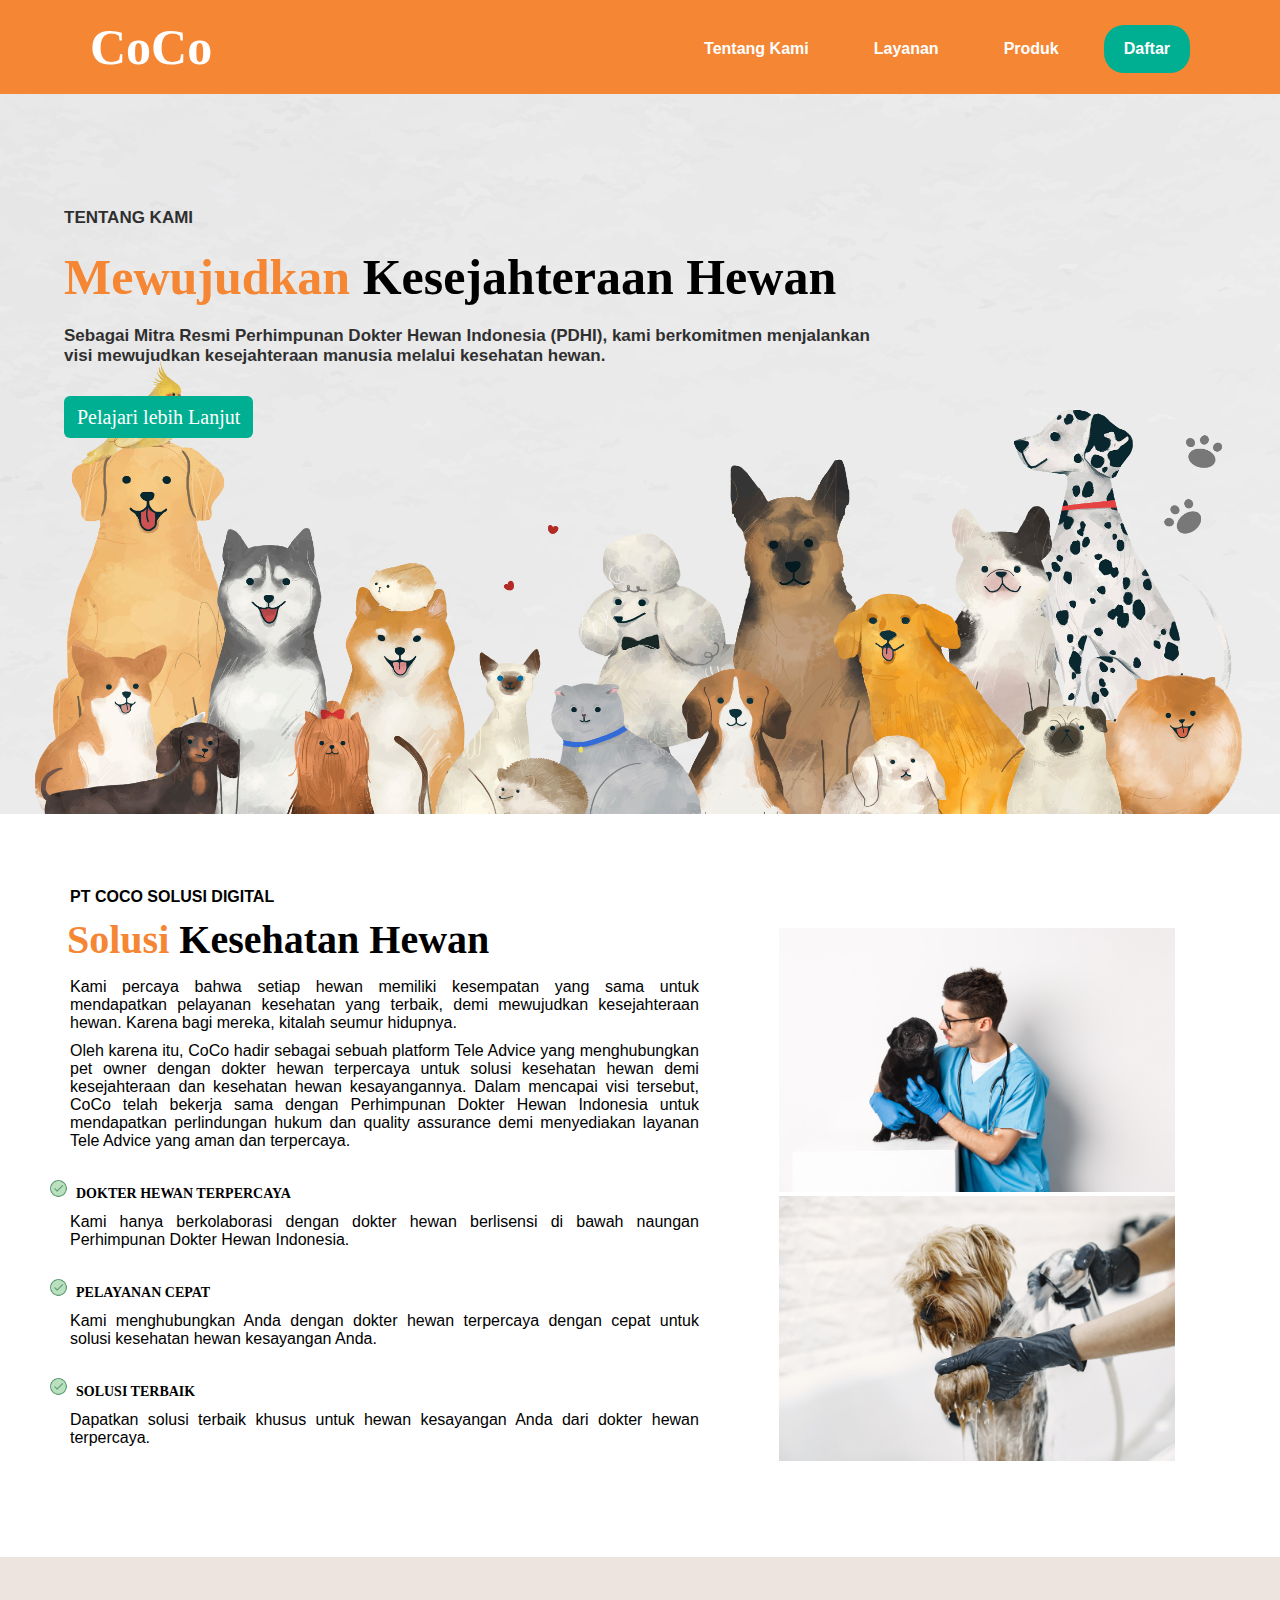
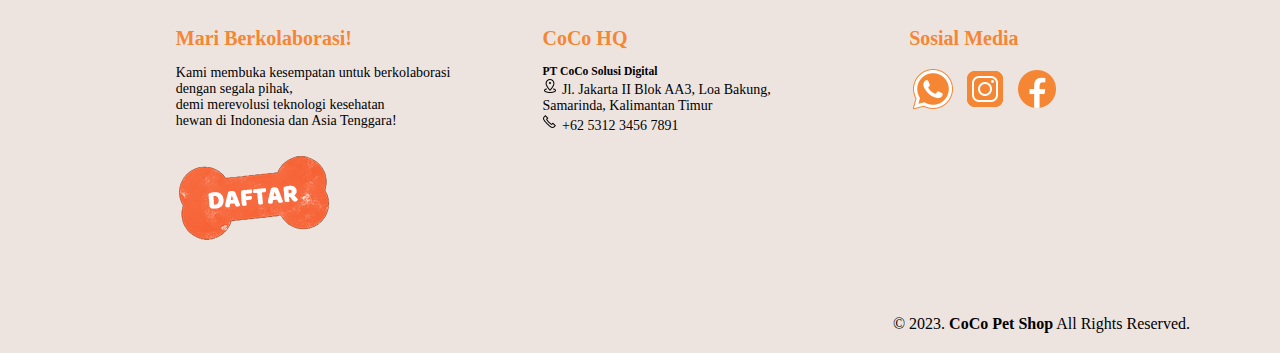
<file: Post Test 2/index.html>
<!DOCTYPE html>
<html lang="en">
<head>
    <meta charset="UTF-8">
    <meta http-equiv="X-UA-Compatible" content="IE=edge">
    <meta name="viewport" content="width=device-width, initial-scale=1.0">
    <title>Tentang Kami - CoCo.</title>
    <link rel="stylesheet" href="style.css">
</head>
<body>

    <!-- navbar -->
    <nav>
        <div class="luar">
            <div class="logo"><a href="index.html">CoCo</a></div>
            <div class="menu">
                <ul>
                    <li><a href="#tentang">Tentang Kami</a></li>
                    <li><a href="layanan.html">Layanan</a></li>
                    <li><a href="produk.html">Produk</a></li>
                    <li><a href="daftar.html" class="btn-hijau">Daftar</a></li>
                </ul>
            </div>
        </div>
    </nav>

    <!-- beranda -->
    <div id="beranda">
        <div class="background"><img src="bgpetshop.jpg" width="100%">
            <div class="konten">
                <p class="pr">TENTANG KAMI</p>
                <h1><span style="color: #F58634;">Mewujudkan</span> Kesejahteraan Hewan</h1>
                <p class="pr">Sebagai Mitra Resmi Perhimpunan Dokter Hewan Indonesia (PDHI), kami 
                berkomitmen menjalankan <br> visi mewujudkan kesejahteraan manusia melalui kesehatan hewan.</p>
                <div class="button">
                    <a href="#tentang">Pelajari lebih Lanjut</a>
                </div>
            </div>
        </div>
    </div>

    <!-- menu tentang kami -->
    <section id="tentang">
        <div class="kolom">
            <p><b>PT COCO SOLUSI DIGITAL</b></p>
            <h2><span style="color: #F58634;">Solusi</span> Kesehatan Hewan</h2>
            <p>Kami percaya bahwa setiap hewan memiliki kesempatan yang sama untuk mendapatkan pelayanan
            kesehatan yang terbaik, demi mewujudkan kesejahteraan hewan. Karena bagi mereka, kitalah
            seumur hidupnya.</p>
            <p>Oleh karena itu, CoCo hadir sebagai sebuah platform Tele Advice yang menghubungkan pet
            owner dengan dokter hewan terpercaya untuk solusi kesehatan hewan demi kesejahteraan dan kesehatan
            hewan kesayangannya. Dalam mencapai visi tersebut, CoCo telah bekerja sama dengan Perhimpunan
            Dokter Hewan Indonesia untuk mendapatkan perlindungan hukum dan quality assurance demi menyediakan
            layanan Tele Advice yang aman dan terpercaya.</p>
            <h3><img src="icons8-checkmark-30.png" class="ikon">DOKTER HEWAN TERPERCAYA</h3>
            <p>Kami hanya berkolaborasi dengan dokter hewan berlisensi di bawah naungan Perhimpunan Dokter Hewan Indonesia.</p>
            <h3><img src="icons8-checkmark-30.png" class="ikon">PELAYANAN CEPAT</h3>
            <p>Kami menghubungkan Anda dengan dokter hewan terpercaya dengan cepat untuk solusi kesehatan hewan kesayangan Anda.</p>
            <h3><img src="icons8-checkmark-30.png" class="ikon">SOLUSI TERBAIK</h3>
            <p>Dapatkan solusi terbaik khusus untuk hewan kesayangan Anda dari dokter hewan terpercaya.</p>
        </div>
        <div class="foto">
            <img src="dokter-hewan.jpg" width="100%">
            <img src="pet-grooming.jpg" width="100%">
        </div>
    </section>

    <!-- footer -->
    <footer>
        <div class="luar">
            <div class="footer">
                <div class="footer-section">
                    <div class="kontak">
                        <h3>Mari Berkolaborasi!</h3>
                        <p class="daftar">Kami membuka kesempatan untuk berkolaborasi dengan segala pihak, <br> demi merevolusi teknologi kesehatan <br> hewan di Indonesia dan Asia Tenggara!</p>
                        <a href="daftar.html"><img src="daftar.png"></a>
                    </div>
                </div>
                <div class="footer-section">
                    <div class="alamat">
                        <h3>CoCo HQ</h3>
                        <h5>PT CoCo Solusi Digital</h5>
                        <p><img src="icons8-place-marker-16.png"> Jl. Jakarta II Blok AA3, Loa Bakung, Samarinda, Kalimantan Timur</p>
                        <p><img src="icons8-phone-16.png"> +62 5312 3456 7891</p>
                    </div>
                </div>
                <div class="footer-section">
                    <div class="sosmed">
                        <h3>Sosial Media</h3>
                        <a href=""><img src="icons8-whatsapp-48.png"></a>
                        <a href=""><img src="icons8-instagram-48.png"></a>
                        <a href=""><img src="icons8-facebook-48.png"></a>
                    </div>
                </div>
            </div>
            <div id="copyright">
                <div class="luar">
                    &copy; 2023. <b>CoCo Pet Shop</b> All Rights Reserved.
                </div>
            </div>
        </div>
    </footer>
</body>
</html>
</file>
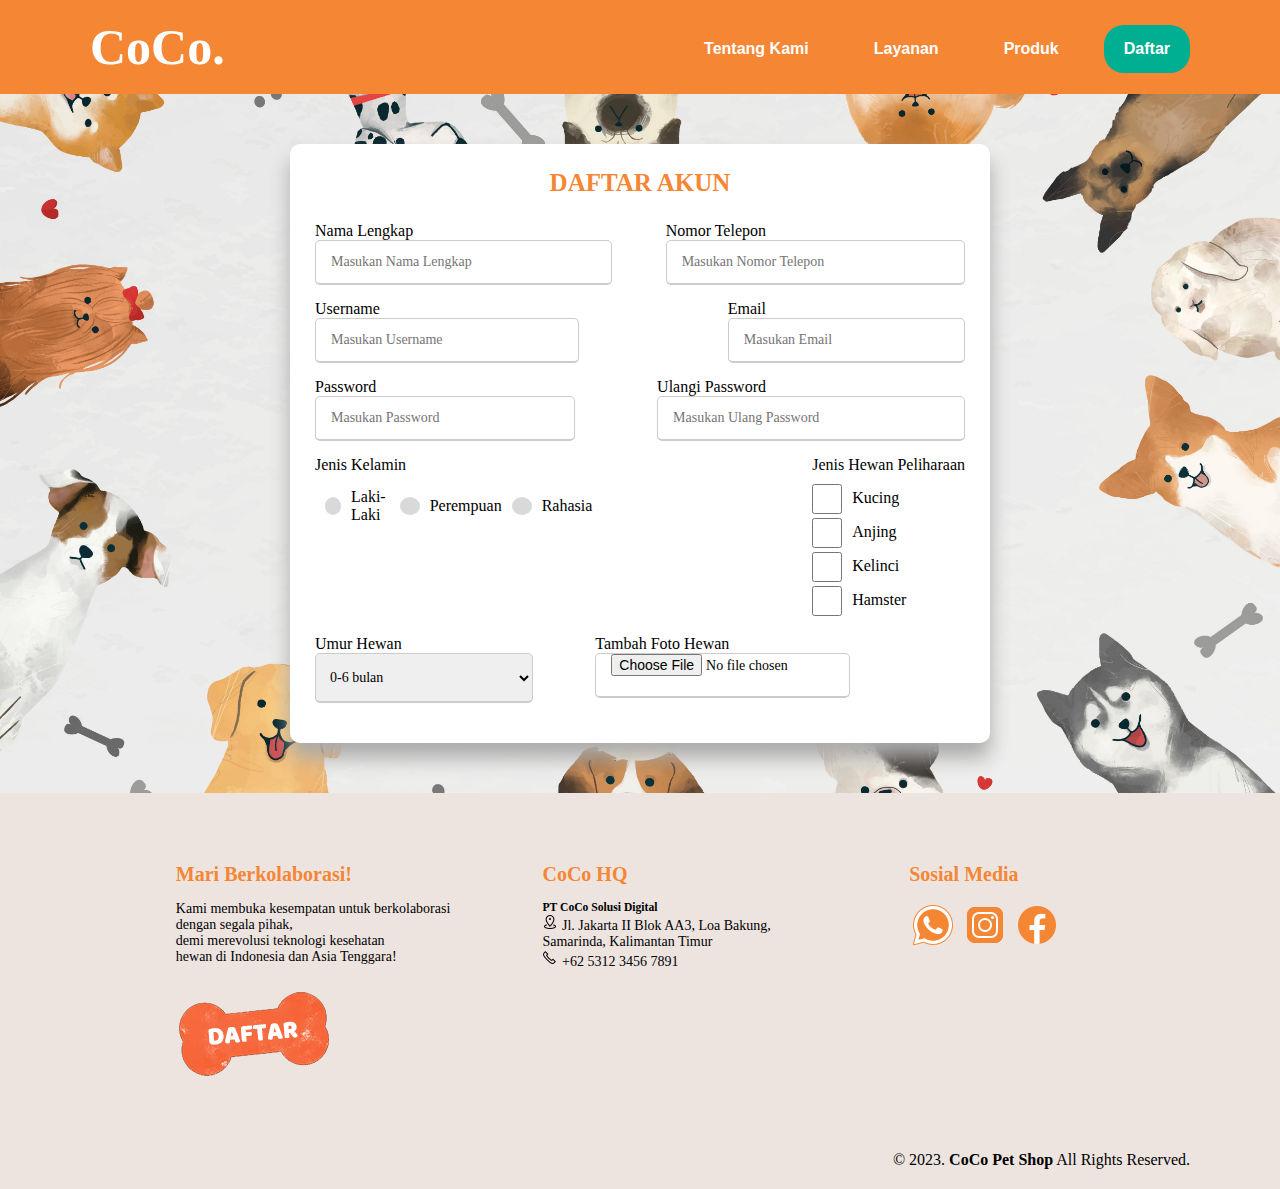
<file: Post Test 2/daftar.html>
<!DOCTYPE html>
<html lang="en">
<head>
    <meta charset="UTF-8">
    <meta http-equiv="X-UA-Compatible" content="IE=edge">
    <meta name="viewport" content="width=device-width, initial-scale=1.0">
    <title>Daftar Akun</title>
    <link rel="stylesheet" href="style.css">
    <link rel="stylesheet" href="daftar.css">
</head>
<body>
        
    <!-- navbar -->
    <nav>
        <div class="luar">
            <div class="logo"><a href="index.html">CoCo.</a></div>
            <div class="menu">
                <ul>
                    <li><a href="index.html">Tentang Kami</a></li>
                    <li><a href="layanan.html">Layanan</a></li>
                    <li><a href="produk.html">Produk</a></li>
                    <li><a href="daftar.html" class="btn-hijau">Daftar</a></li>
                </ul>
            </div>
        </div>
    </nav>

    <!-- daftar -->
    <section id="daftar">
        <div class="wrapper">
            <div class="sales-box">
                <div class="title">DAFTAR AKUN</div>
                <form action="regis">
                    <div class="data-user">
                        <div class="input-box">
                            <span class="details">Nama Lengkap</span>
                            <input type="text" placeholder="Masukan Nama Lengkap" required>
                        </div>
                        <div class="input-box">
                            <span class="details">Nomor Telepon</span>
                            <input type="text" placeholder="Masukan Nomor Telepon" required>
                        </div>
                        <div class="input-box">
                            <span class="details">Username</span>
                            <input type="text" placeholder="Masukan Username" required>
                        </div>
                        <div class="input-box">
                            <span class="details">Email</span>
                            <input type="email" placeholder="Masukan Email" required>
                        </div>
                        <div class="input-box">
                            <span class="details">Password</span>
                            <input type="password" placeholder="Masukan Password" required>
                        </div>
                        <div class="input-box">
                            <span class="details">Ulangi Password</span>
                            <input type="password" placeholder="Masukan Ulang Password" required>
                        </div>

                        <div class="data-diri">
                            <input type="radio" name="gender" id="dot-1">
                            <input type="radio" name="gender" id="dot-2">
                            <input type="radio" name="gender" id="dot-3">
                            <span class="gender-title">Jenis Kelamin</span>
                            <div class="category">
                                <label for="dot-1">
                                    <span class="dot one"></span>
                                    <span class="gender">Laki-Laki</span>
                                </label>
                                <label for="dot-2">
                                    <span class="dot two"></span>
                                    <span class="gender">Perempuan</span>
                                </label>
                                <label for="dot-3">
                                    <span class="dot three"></span>
                                    <span class="gender">Rahasia</span>
                                </label>
                            </div>
                        </div>
                        <div class="input-box">
                            <span class="details">Jenis Hewan Peliharaan</span>
                            <div class="top">
                                <input class="checkbox" type="checkbox" id="kucing">
                                <label class="check" for="kucing">Kucing</label>
                            </div>
                            <div>
                                <input class="checkbox" type="checkbox" id="anjing">
                                <label class="check" for="anjing">Anjing</label>
                            </div>
                            <div>
                                <input class="checkbox" type="checkbox" id="kelinci">
                                <label class="check" for="kelinci">Kelinci</label>
                            </div>
                            <div>
                                <input class="checkbox2" type="checkbox" id="hamster">
                                <label class="check" for="hamster">Hamster</label>
                            </div>
                        </div>
                        <div class="input-box">
                            <span class="details">Umur Hewan</span>
                            <select class="select" name="umurhewan" required>
                                <option>0-6 bulan</option>
                                <option>7 bulan - 2 tahun</option>
                                <option>3 - 6 tahun</option>
                                <option>7 - 10 tahun</option>
                                <option>11 - 14 tahun</option>
                                <option>15+ tahun</option>
                            </select>
                        </div>
                        <div class="input-box">
                            <span class="details">Tambah Foto Hewan</span>
                            <label class="button-img">
                                <input type="file" name="gambar" required>
                            </label>
                        </div>
                        <div class="button">
                            <input type="submit" value="Daftar">
                        </div>
                    </div>
                </form>
            </div>
        </div>
    </section>

    <!-- footer -->
    <footer>
        <div class="luar">
            <div class="footer">
                <div class="footer-section">
                    <div class="kontak">
                        <h3>Mari Berkolaborasi!</h3>
                        <p class="daftar">Kami membuka kesempatan untuk berkolaborasi dengan segala pihak, <br> demi merevolusi teknologi kesehatan <br> hewan di Indonesia dan Asia Tenggara!</p>
                        <a href=""><img src="daftar.png"></a>
                    </div>
                </div>
                <div class="footer-section">
                    <div class="alamat">
                        <h3>CoCo HQ</h3>
                        <h5>PT CoCo Solusi Digital</h5>
                        <p><img src="icons8-place-marker-16.png"> Jl. Jakarta II Blok AA3, Loa Bakung, Samarinda, Kalimantan Timur</p>
                        <p><img src="icons8-phone-16.png"> +62 5312 3456 7891</p>
                    </div>
                </div>
                <div class="footer-section">
                    <div class="sosmed">
                        <h3>Sosial Media</h3>
                        <a href=""><img src="icons8-whatsapp-48.png"></a>
                        <a href=""><img src="icons8-instagram-48.png"></a>
                        <a href=""><img src="icons8-facebook-48.png"></a>
                    </div>
                </div>
            </div>
            <div id="copyright">
                <div class="luar">
                    &copy; 2023. <b>CoCo Pet Shop</b> All Rights Reserved.
                </div>
            </div>
        </div>
    </footer>
</body>
</html>
</file>
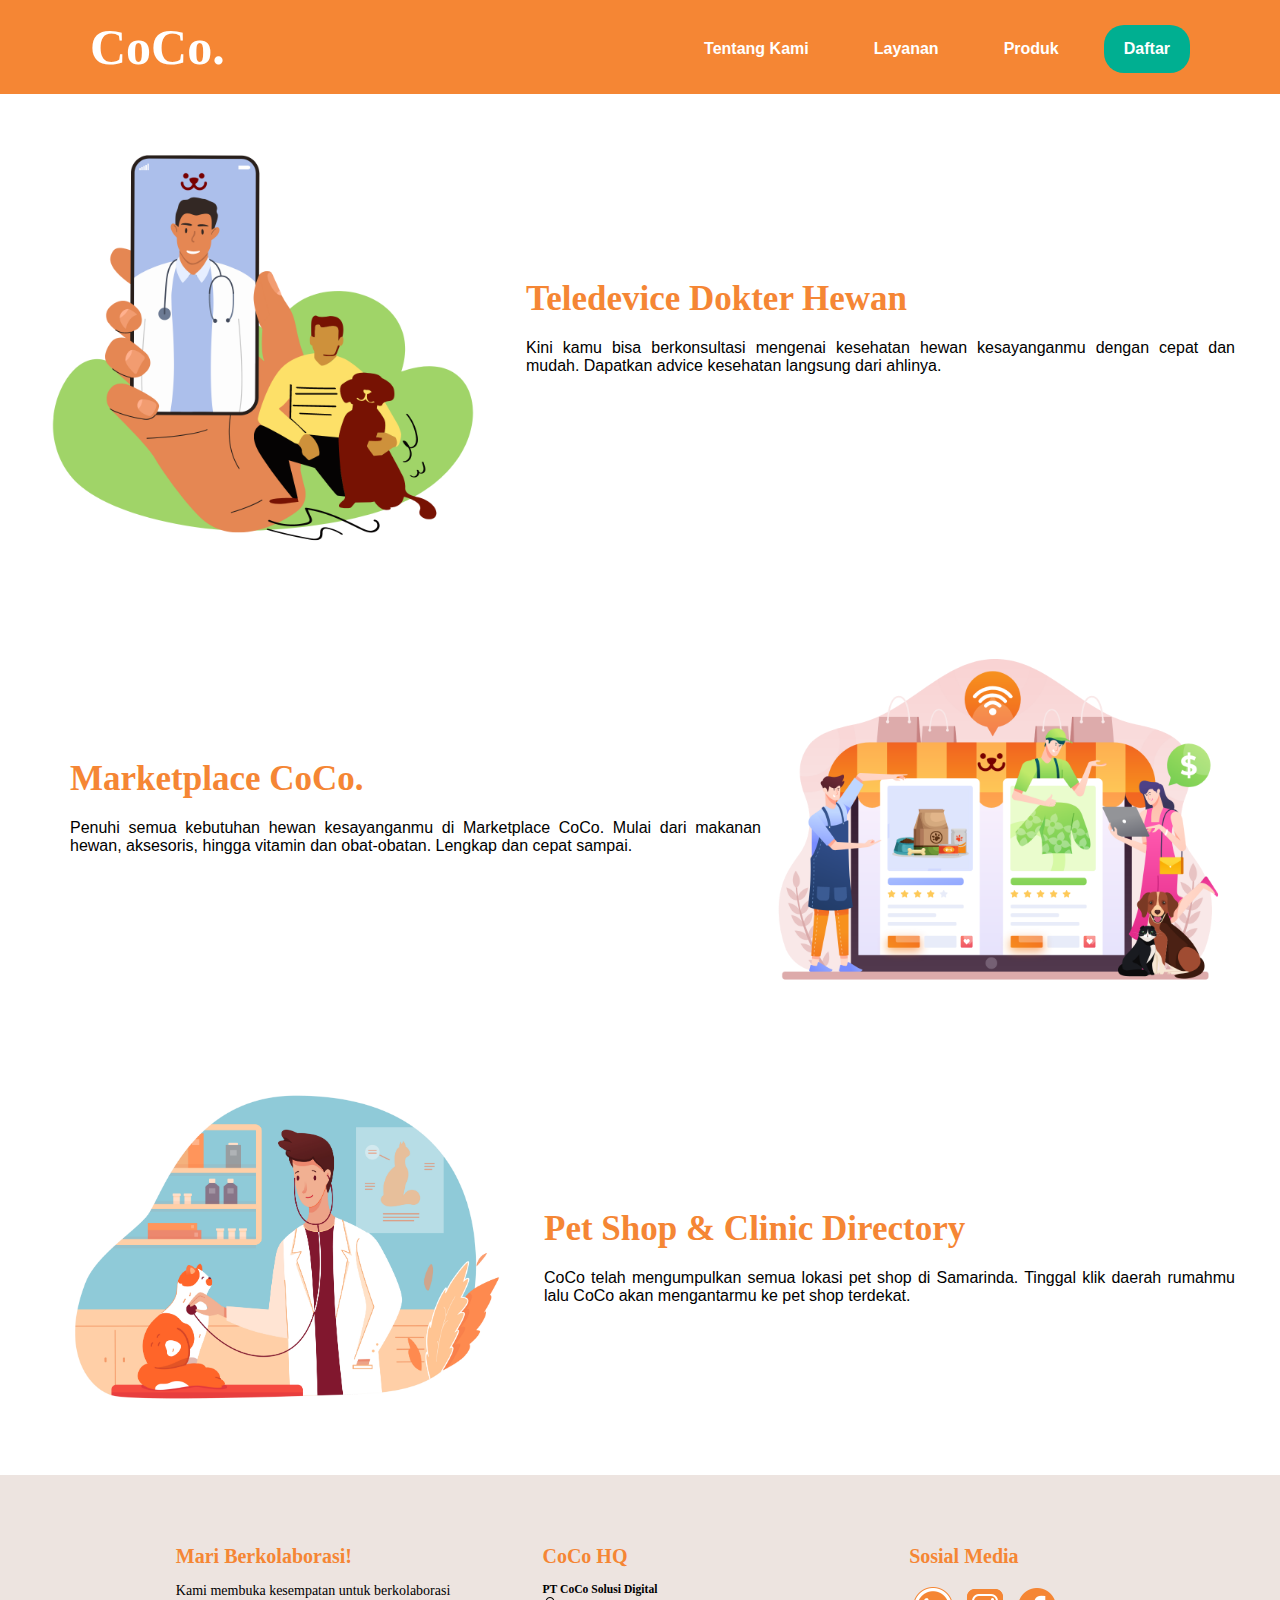
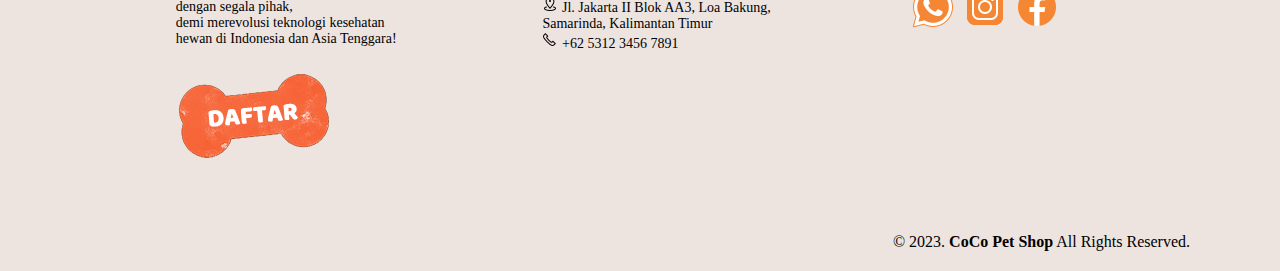
<file: Post Test 2/layanan.html>
<!DOCTYPE html>
<html lang="en">
<head>
    <meta charset="UTF-8">
    <meta http-equiv="X-UA-Compatible" content="IE=edge">
    <meta name="viewport" content="width=device-width, initial-scale=1.0">
    <title>Layanan</title>
    <link rel="stylesheet" href="style.css">
</head>
<body>
    
    <!-- navbar -->
    <nav>
        <div class="luar">
            <div class="logo"><a href="index.html">CoCo.</a></div>
            <div class="menu">
                <ul>
                    <li><a href="index.html">Tentang Kami</a></li>
                    <li><a href="layanan.html">Layanan</a></li>
                    <li><a href="produk.html">Produk</a></li>
                    <li><a href="daftar.html" class="btn-hijau">Daftar</a></li>
                </ul>
            </div>
        </div>
    </nav>

    <!-- layanan dokter hewan -->
    <section id="drhewan">
        <img src="Icon-Web-1.png" width="40%">
        <div class="kolom">
            <h1> <a href="btn-hijau"></a> Teledevice Dokter Hewan</h1>
            <p>Kini kamu bisa berkonsultasi mengenai kesehatan hewan kesayanganmu dengan cepat dan mudah. Dapatkan advice kesehatan langsung dari ahlinya.</p>
        </div>
    </section>

    <!-- layanan produk -->
    <section id="produk">
        <div class="kolom">
            <h1>Marketplace CoCo.</h1>
            <p>Penuhi semua kebutuhan hewan kesayanganmu di Marketplace CoCo. Mulai dari makanan hewan, aksesoris, hingga vitamin dan obat-obatan. Lengkap dan cepat sampai.</p>
        </div>
        <img src="Icon-Web-2.png" width="40%">
    </section>

    <!-- layanan pet clinic -->
    <section id="petclinic">
        <img src="Icon-Web-3.jpg" width="40%">
        <div class="kolom">
            <h1>Pet Shop & Clinic Directory</h1>
            <p>CoCo telah mengumpulkan semua lokasi pet shop di Samarinda. Tinggal klik daerah rumahmu lalu CoCo akan mengantarmu ke pet shop terdekat.</p>
        </div>
    </section>

    <!-- footer -->
    <footer>
        <div class="luar">
            <div class="footer">
                <div class="footer-section">
                    <div class="kontak">
                        <h3>Mari Berkolaborasi!</h3>
                        <p class="daftar">Kami membuka kesempatan untuk berkolaborasi dengan segala pihak, <br> demi merevolusi teknologi kesehatan <br> hewan di Indonesia dan Asia Tenggara!</p>
                        <a href=""><img src="daftar.png"></a>
                    </div>
                </div>
                <div class="footer-section">
                    <div class="alamat">
                        <h3>CoCo HQ</h3>
                        <h5>PT CoCo Solusi Digital</h5>
                        <p><img src="icons8-place-marker-16.png"> Jl. Jakarta II Blok AA3, Loa Bakung, Samarinda, Kalimantan Timur</p>
                        <p><img src="icons8-phone-16.png"> +62 5312 3456 7891</p>
                    </div>
                </div>
                <div class="footer-section">
                    <div class="sosmed">
                        <h3>Sosial Media</h3>
                        <a href=""><img src="icons8-whatsapp-48.png"></a>
                        <a href=""><img src="icons8-instagram-48.png"></a>
                        <a href=""><img src="icons8-facebook-48.png"></a>
                    </div>
                </div>
            </div>
            <div id="copyright">
                <div class="luar">
                    &copy; 2023. <b>CoCo Pet Shop</b> All Rights Reserved.
                </div>
            </div>
        </div>
    </footer>
</body>
</html>
</file>
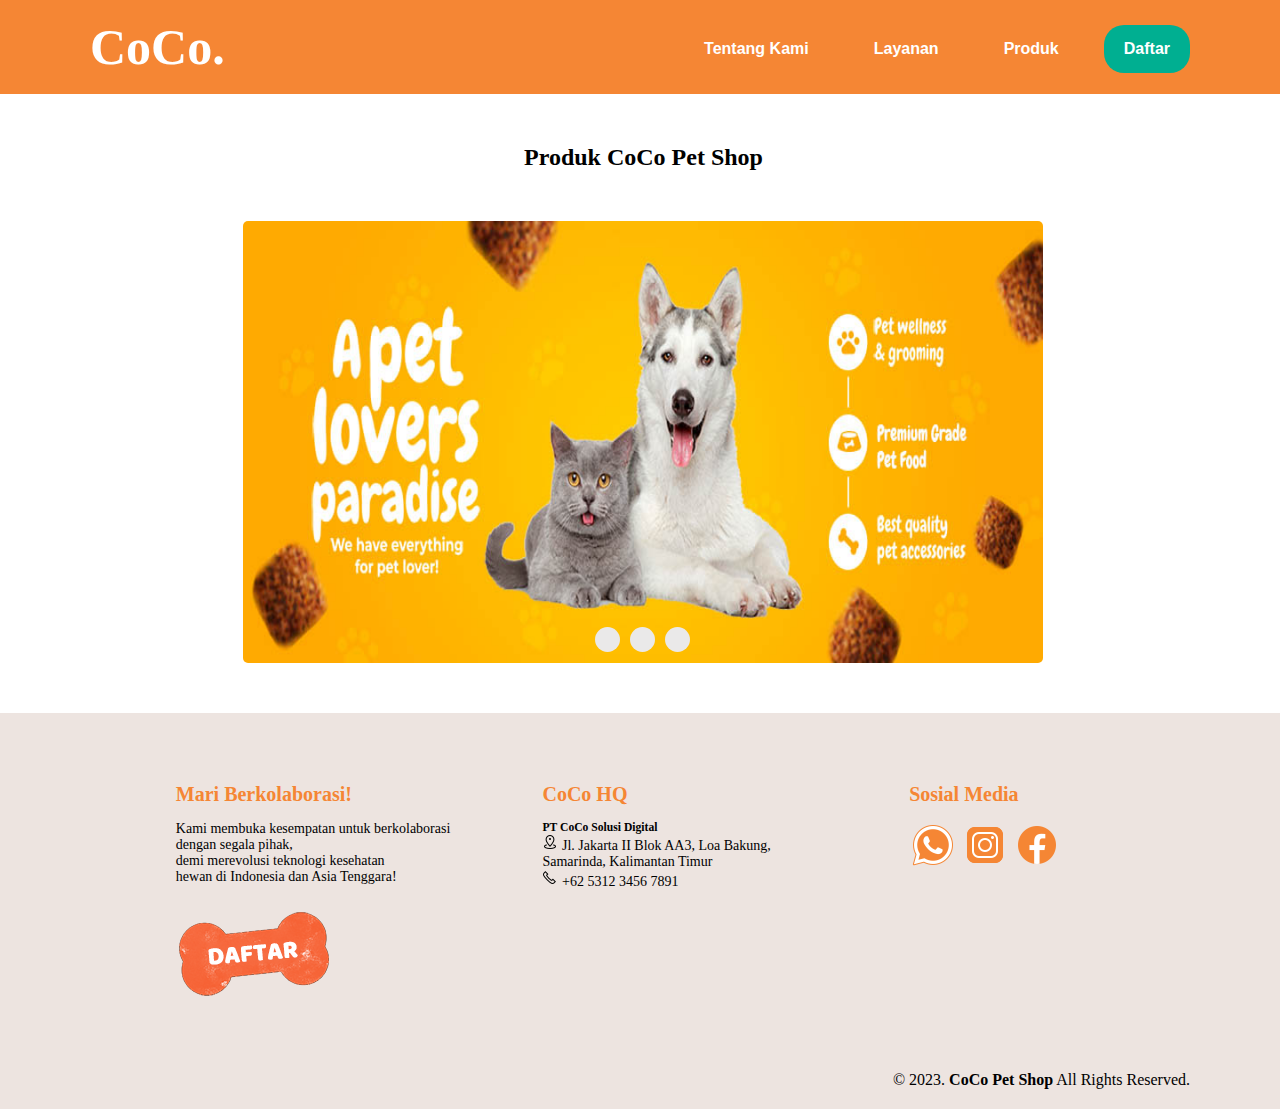
<file: Post Test 2/produk.html>
<!DOCTYPE html>
<html lang="en">
<head>
    <meta charset="UTF-8">
    <meta http-equiv="X-UA-Compatible" content="IE=edge">
    <meta name="viewport" content="width=device-width, initial-scale=1.0">
    <title>Produk CoCo</title>
    <link rel="stylesheet" href="style.css">
</head>
<body>

    <!-- navbar -->
    <nav>
        <div class="luar">
            <div class="logo"><a href="index.html">CoCo.</a></div>
            <div class="menu">
                <ul>
                    <li><a href="index.html">Tentang Kami</a></li>
                    <li><a href="layanan.html">Layanan</a></li>
                    <li><a href="produk.html">Produk</a></li>
                    <li><a href="daftar.html" class="btn-hijau">Daftar</a></li>
                </ul>
            </div>
        </div>
    </nav>

    <!-- Carousel -->
    <section id="title">
        <h2 class="title-produk">Produk CoCo Pet Shop</h2>
    </section>
    <section id="carousel">
        <div class="wrapper">
            <div class="slide">
                <span id="slide-1"></span>
                <span id="slide-2"></span>
                <span id="slide-3"></span>

                <div class="img">
                    <img src="Pet-Lovers.jpeg">
                    <img src="pet-random.jpeg">
                    <img src="pet-foods.jpeg">
                </div>
            </div>    
            <div class="slide2">
                <a href="#slide-1">1</a>
                <a href="#slide-2">2</a>
                <a href="#slide-3">3</a>
            </div>
        </div>
    </section>

    <!-- footer -->
    <footer>
        <div class="luar">
            <div class="footer">
                <div class="footer-section">
                    <div class="kontak">
                        <h3>Mari Berkolaborasi!</h3>
                        <p class="daftar">Kami membuka kesempatan untuk berkolaborasi dengan segala pihak, <br> demi merevolusi teknologi kesehatan <br> hewan di Indonesia dan Asia Tenggara!</p>
                        <a href=""><img src="daftar.png"></a>
                    </div>
                </div>
                <div class="footer-section">
                    <div class="alamat">
                        <h3>CoCo HQ</h3>
                        <h5>PT CoCo Solusi Digital</h5>
                        <p><img src="icons8-place-marker-16.png"> Jl. Jakarta II Blok AA3, Loa Bakung, Samarinda, Kalimantan Timur</p>
                        <p><img src="icons8-phone-16.png"> +62 5312 3456 7891</p>
                    </div>
                </div>
                <div class="footer-section">
                    <div class="sosmed">
                        <h3>Sosial Media</h3>
                        <a href=""><img src="icons8-whatsapp-48.png"></a>
                        <a href=""><img src="icons8-instagram-48.png"></a>
                        <a href=""><img src="icons8-facebook-48.png"></a>
                    </div>
                </div>
            </div>
            <div id="copyright">
                <div class="luar">
                    &copy; 2023. <b>CoCo Pet Shop</b> All Rights Reserved.
                </div>
            </div>
        </div>
    </footer>
</body>
</html>
</file>
<file: Post Test 2/style.css>
*{
    text-decoration: none;
    margin: 0px;
    padding: 0px;
}

body{
    margin: 0px;
    padding: 0px;
    font-family: Tahoma;
}

.luar{
    width: 1100px;
    margin: auto;
    position: relative;
}

.logo a{
    font-size: 50px;
    font-weight: 800;
    padding: 18px 0px;
    float: left;
    color: #FFFFFF;
}

.menu{
    float: right;
}

nav{
    width: 100%;
    max-width: 100%;
    margin: auto;
    display: flex;
    font-size: 16px;
    position: sticky;
    top: 0;
    z-index: 100;
    background: #F58634;
}

nav ul{
    list-style: none;
    position: relative;
    display: inline-block;
    overflow: hidden;
    margin: 0;
    padding: 0;
}

nav ul li{
    display: block;
    float: left;
    padding: 15px 0px 14px 25px;
}

nav ul li a{
    display: block;
    color: #FFFFFF;
    font-family: "Nunito Sans",Arial,Helvetica,sans-serif;
    font-weight: bold;
    border-radius: 20px;
    margin-top: 10px;
    padding: 15px 20px 15px 20px;
    text-decoration: none;
    transition: all 0.3s ease;
}

nav ul li a:hover{
    background:#d1712c;
    transition: 0.6s;
}

a.btn-hijau{
    background: #00AF91;
    border-radius: 20px;
    margin-top: 10px;
    padding: 15px 20px 15px 20px;
    color: #FFFFFF;
    cursor: pointer;
    font-weight: bold;
}

/* BERANDA */
.background{
    position: relative;
}

.konten{
    top: 13%;
    left: 5%;
    position: absolute;
}

.pr{
    padding-bottom: 20px;
    padding-top: 20px;
    font-family: "Nunito Sans",Arial,Helvetica,sans-serif;
    font-size: 17px;
    font-weight: bold;
    opacity: 80%;
}

h1{
    font-size: 50px;
    font-weight: bold;
}

.button{
    text-decoration: none;
    padding-top: 20px;
}

.button a{
    text-align: center;
    text-decoration: none;
    background-color: #00AF91;
    font-size: 20px;
    color: #FFFFFF;
    padding: 10px 13px;
    border: none;
    border-radius: 6px;
    cursor: pointer;
    transition: all 0.3s ease;
}

.button a:hover{
    text-align: center;
    background-color: #F58634;
    font-size: 23px;
    transition: 0.4s;
}

section{
    display: flex;
    margin-bottom: 50px;
    padding: 0px 45px 0px 50px;
}

.kolom{
    margin-top: 70px;
    margin-bottom: 50px;
}

.kolom h2{
    font-size: 40px;
    font-weight: bold;
    padding-bottom: 15px;
    padding-left: 17px;
}

.kolom p{
    padding-bottom: 10px;
    font-family: "Nunito Sans",Arial,Helvetica,sans-serif;
    font-size: 16px;
    text-align: justify;
}

.foto{
    margin-top: 100px;
    padding: 10px 60px 20px 80px;
}

.kolom h3{
    font-size: 14px;
    font-weight: bold;
    padding-top: 20px;
    padding-bottom: 11px;
}

.kolom .ikon{
    width: 18px;
    padding-right: 8px;
}

/* LAYANAN */
section{
    display: flex;
    margin-bottom: 50px;
    padding: 0px 45px 0px 50px;
}

.kolom{
    margin-top: 70px;
    margin-bottom: 50px;
}

#drhewan{
    padding-bottom: 20px;
    padding-top: 45px;
    padding-left: 20px;
}

.kolom h1{
    font-size: 35px;
    color: #F58634;
    padding-bottom: 20px;
    padding-top: 70px;
    padding-left: 20px;
}

.kolom p{
    padding-left: 20px;
}

/* PRODUK */

.title-produk{
    margin-top: 50px;
    margin-left: 40%;
}

.img{
    display: flex;
    width: 100%;
    transition: 2s;
}

.img img{
    width: 100%;
}

.wrapper{
    width: 800px;
    margin: auto;
    border-radius: 5px;
    overflow: hidden;
    position: relative;
}

#slide-1:target ~ .img{
    margin-left: 0px;
}
#slide-2:target ~ .img{
    margin-left: -100%;
}
#slide-3:target ~ .img{
    margin-left: -200%;
}

.slide2 a{
    display: inline-block;
    height: 25px;
    width: 25px;
    background-color: rgb(234, 233, 233);
    font-size: 0px;
    border-radius: 50%;
    margin: 3px;
    transition: 1s;
}

.slide2 a:hover{
    background-color: #F58634;
}

.slide2 {
    position: absolute;
    margin-left: auto;
    margin-right: auto;
    left: 0;
    right: 0;
    text-align: center;
    margin-top: -50px;
}

footer{
    background: #EDE4E0;
}

footer .footer{
    width: 100%;
    position: relative;
    display: flex;
    flex-wrap: wrap;
    margin: auto;
    left: 40px;
}

.footer-section{
    width: 25%;
    margin: 70px auto;
    
}

footer h3{
    font-size: 20px;
    font-weight: bold;
    margin-bottom: 15px;
    color: #F58634;
}

footer .kontak{
    font-size: 14px;
}

footer .daftar{
    padding-bottom: 25px;
}

footer .alamat{
    font-size: 14px;
    padding-bottom: 45px;
}

#copyright{
    text-align: right;
    width: 100%;
    padding-bottom: 20px;
}

@media screen and (max-width:800px){
    .wrapper{
        width: 90%;
    }
}
</file>
<file: Post Test 2/daftar.css>
*{
    margin: 0px;
    padding: 0px;
    box-sizing: border-box;
    font-family: Tahoma;
}

section{
    background-image: url(Icon-Web-4.jpg);
    background-position: center;
    background-size: 100%;
    margin: 0px;
    padding: 50px;
}

.sales-boxes {
    background: white;
    padding: 3% 4% 4% 4%;
    border-radius: 12px;
    box-shadow: 0 1px 13px rgba(0, 0, 0, 0.2);
    margin-bottom: 7%;
}

.wrapper{
    overflow: hidden;
    max-width: 700px;
    width: 100%;
    background: white;
    padding: 25px;
    border-radius: 10px;
    box-shadow: 0px 15px 20px rgb(172, 171, 171);
}

.wrapper .title{
    font-size: 25px;
    font-weight: bold;
    text-align: center;
    color: #F58634;
    padding-bottom: 25px;
}

.wrapper form .data-user{
    display: flex;
    flex-wrap: wrap;
    justify-content: space-between;
    margin: 0;
}

form .data-user .input-box{
    margin-bottom: 15px;
    width: calc(100%/2-20px);
}

form .input-box span .details{
    display: block;
    font-weight: 500;
    margin-bottom: 30px;
}

.data-user .input-box input{
    height: 45px;
    width: 100%;
    outline: none;
    font-size: 14px;
    border-radius: 5px;
    padding-left: 15px;
    border: 1px solid #ccc;
    border-bottom-width: 2px;
    transition: all 0.3s ease;
}

.select{
    height: 50px;
    width: 100%;
    outline: none;
    font-size: 14px;
    border-radius: 5px;
    padding-left: 10px;
    border: 1px solid #ccc;
    border-bottom-width: 2px;
    transition: all 0.3s ease;
}

.data-user .input-box .top{
    margin-top: 10px;
}

.data-user .input-box .checkbox{
    margin-right: 10px;
    height: 30px; 
    width: 30px;
    border-radius: 3px;
}

.data-user .input-box .checkbox2{
    margin-right: 10px;
    height: 30px; 
    width: 30px;
    border-radius: 3px;
}

.data-user .input-box .check{
    position: absolute;
    margin-top: 5px;
}

form .data-diri .gender-title{
    font-size: 16px;
    font-weight: 500;
}

form .category{
    display: flex;
    width: 50%;
    margin: 14px 0 ;
    justify-content: space-between;
}

form .category label{
    display: flex;
    align-items: center;
    cursor: pointer;
}

form .category label .dot{
    height: 18px;
    width: 20px;
    border-radius: 100%;
    margin-right: 10px;
    margin-left: 10px;
    background: #d9d9d9;
    border: 5px solid transparent;
    transition: all 0.3s ease;
}

#dot-1:checked ~ .category label .one,
#dot-2:checked ~ .category label .two,
#dot-3:checked ~ .category label .three{
    background: #d1712c;
    border-color: #d9d9d9;
}

form input[type="radio"]{
    display: none;
}

form .button{
    padding-left: 30%;
    display:block;
    align-items: center;
    height: 45px;
    margin: 30px 0px 0px 0px;
}

form .button{
    padding: 0;
    text-align: center;
}

form .button input{
    height: 40px;
    width: calc(60% / 2 - 75px);
    border-radius: 5px;
    border: none;
    color: #fff;
    font-size: 18px;
    font-weight: 500;
    letter-spacing: 1px;
    cursor: pointer;
    transition: all 0.3s ease;
    background: #00AF91;
}

form .button input:hover{
    background: #00AF91;
}

input[type="file"]{
    display: block;
}
</file>
